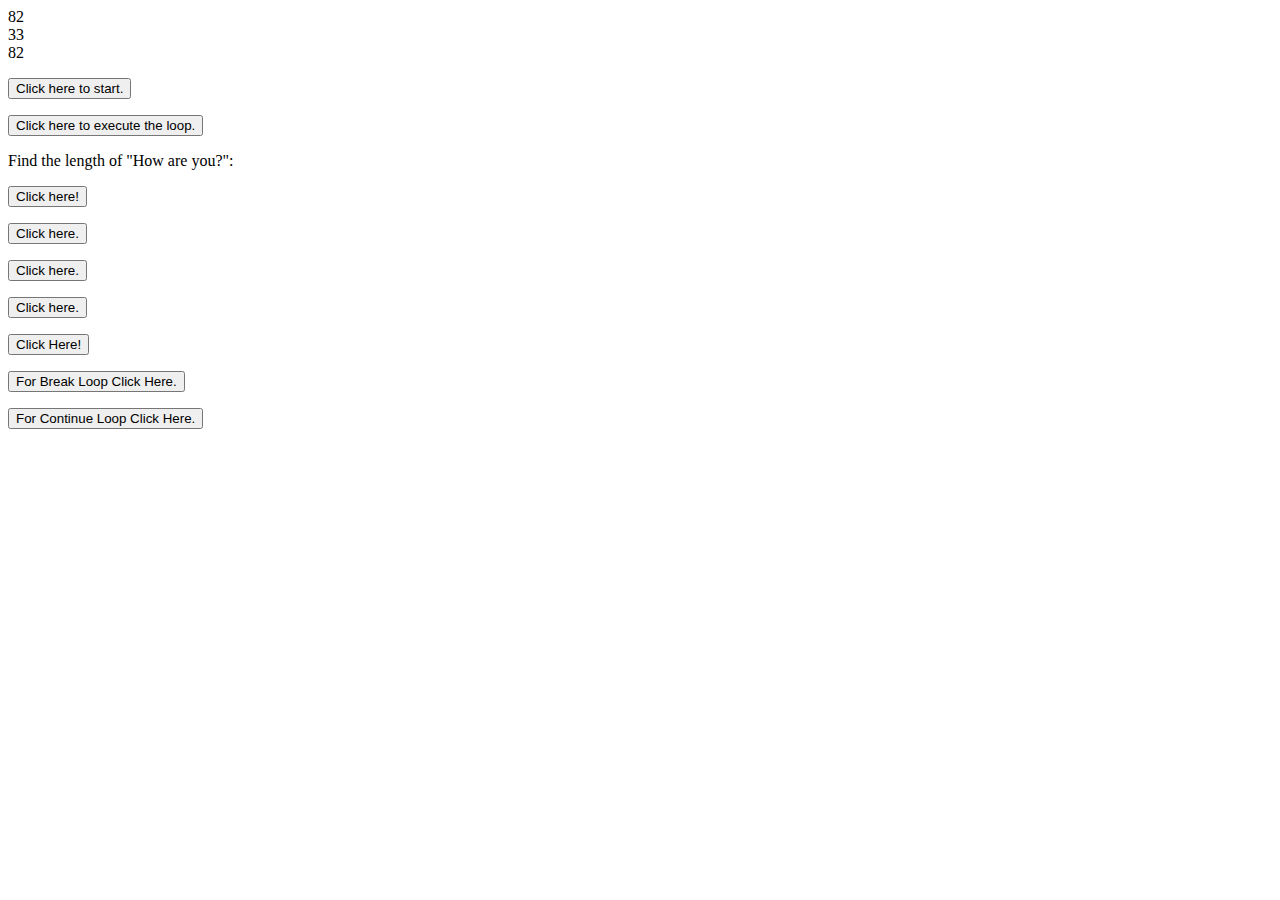
<file: Basic JavaScript Projects/Project10_loops_arrays/index.html>
<!DOCTYPE html>
<html>  
    <head>
        <script src="JS/main.js"></script>
    </head>

    <body>

        <p id="Counting_to_Ten"></p>
        <button onclick="count_to_Ten()">Click here to start.</button>

    
        <p id="loop"></p>
        <button onclick="Call_Loop()">Click here to execute the loop.</button>


        <p>Find the length of "How are you?":</p>
        <p id="stringlength"></p>
        <button onclick="string_length()">Click here!</button>

        <p id="List_of_Instruments"></p>
        <button onclick="for_Loop()">Click here.</button>


        <p id="Cat"></p>
        <button onclick="cat_pics()">Click here.</button>


        <p id="Constant"></p>
        <button onclick="constant_function()">Click here.</button>


        <p id="return_sample"></p>
        <button onclick="return_function(name)">Click Here!</button>
        

        <p id="Car_Object"></p>
        

        <p id="break_sample"></p>
        <button onclick="break_loop()">For Break Loop Click Here.</button>


        <p id="continue_sample"></p>
        <button onclick="continue_loop()">For Continue Loop Click Here.</button>

    </body>

</html>
</file>
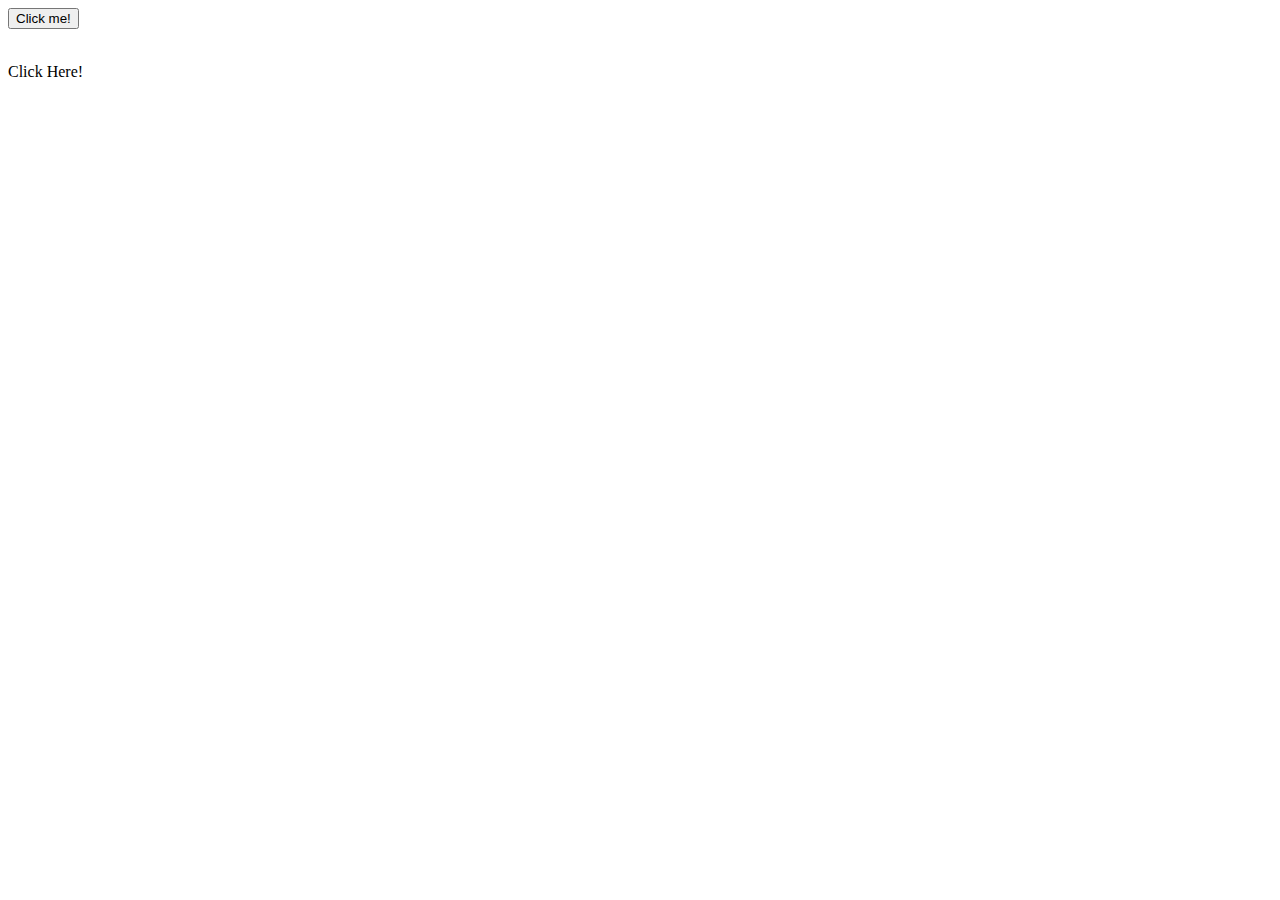
<file: Basic JavaScript Projects/Project2_functions/index.html>
<!DOCTYPE html>
<html>
    <head>
        <script src="JS/main.js"></script>
    </head>

    <body>
        <button onclick="My_First_Function()" id="Green_Text">
            Click me!
        </button>
        <br><br>

        <p id="Concatenate" onclick="myFunction()">Click Here!</p>
        
    </body>


</html>
</file>
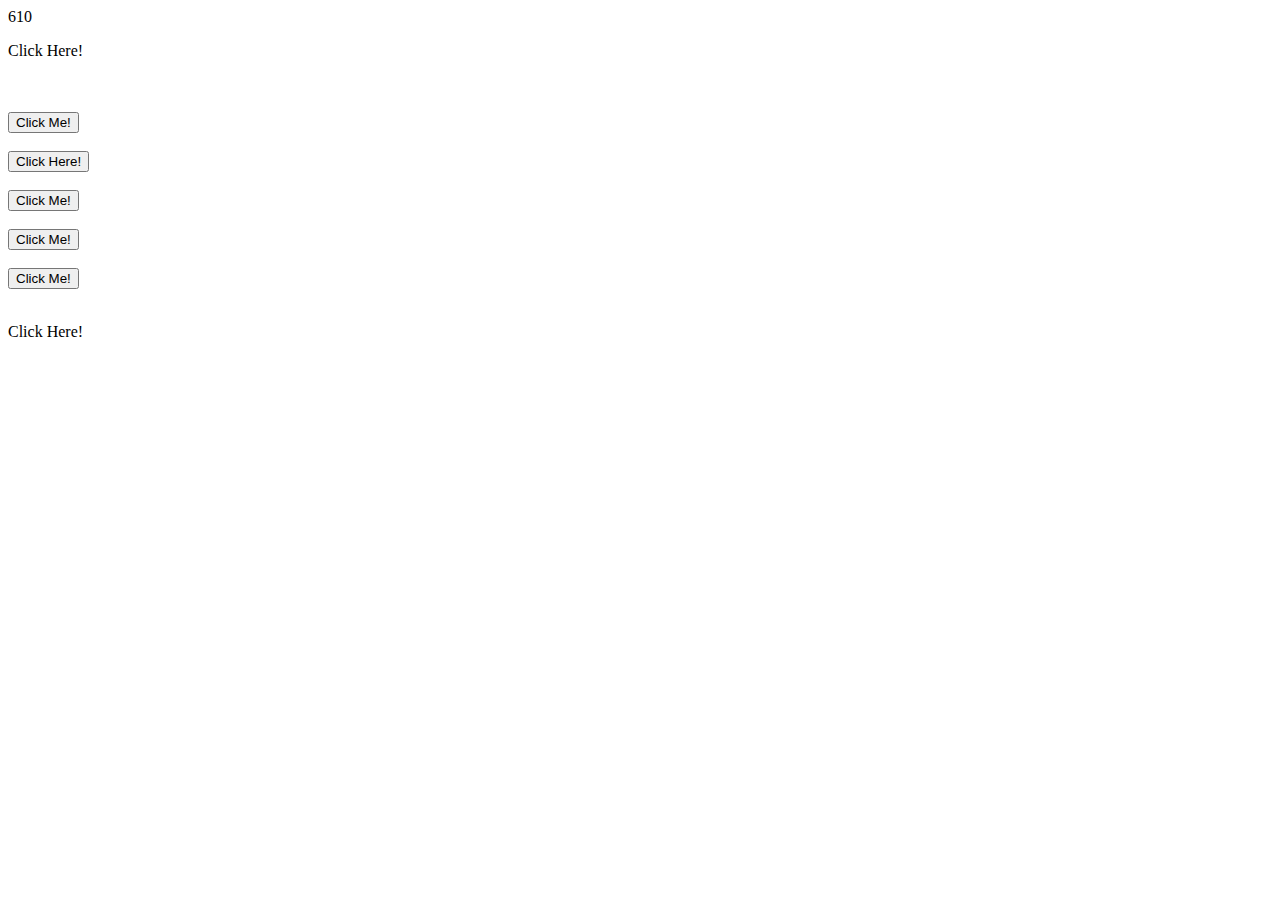
<file: Basic JavaScript Projects/Project3_math_operators/index.html>
<!DOCTYPE html>
<html>
    <head>
        <script src="JS/main.js"></script>
    </head>

    <body>
        <p id="Math" onclick="addition_Function()">Click Here!</p><br><br>


        <button onclick="subtraction_Function()" id="Math">
            Click Me!
        </button> <br><br>

        <button onclick="multiplication()" id="Math">
            Click Here!
        </button> <br><br>

        <button onclick="division()" id="Math">
            Click Me!
        </button> <br><br>

        <button onclick="more_Math()" id="Math">
            Click Me!
        </button> <br><br>

        <button onclick="modulus_Operator()" id="Math">
            Click Me!
        </button> <br><br>

        <p id="Math" onclick="negation_Operator()">Click Here!</p><br><br>
        
    </body>


</html>
</file>
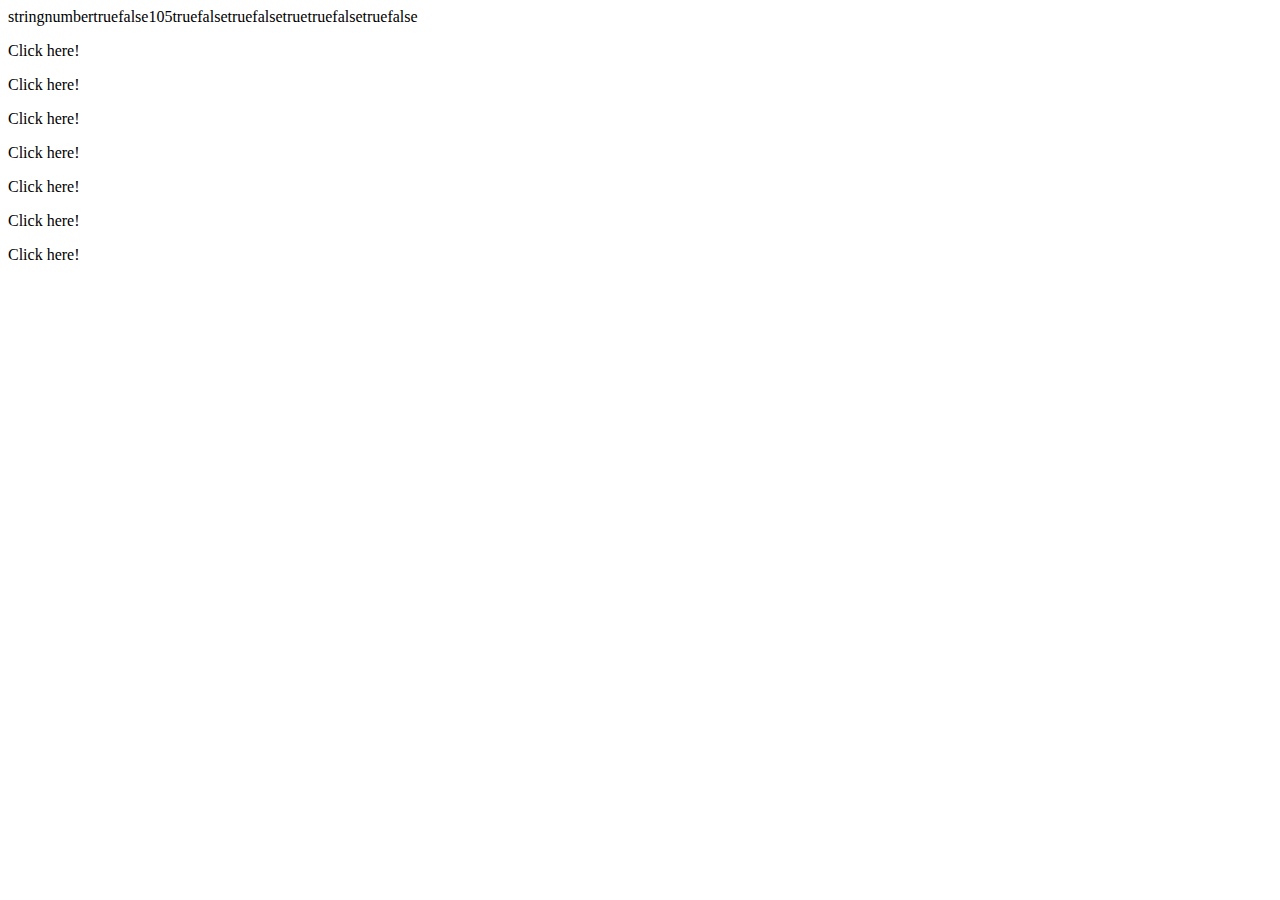
<file: Basic JavaScript Projects/Project5_comparisons_type_coercion/index.html>
<!DOCTYPE html>
<html>
    <head>
        <script src="JS/main.js"></script>
    </head>

    <body>
        <p id="Test" onclick="my_1stFunction()">Click here!</p>

        <p id="Test" onclick="my_2ndFunction()">Click here!</p>

        <p id="Test" onclick="my_3rdFunction()">Click here!</p>

        <p id="Test" onclick="my_4thFunction()">Click here!</p>

        <p id="Test" onclick="my_5thFunction()">Click here!</p> 
        
        <p id="Not" onclick="not_1stFunction()">Click here!</p>

        <p id="Not" onclick="not_2ndFunction()">Click here!</p>

    </body>
</file>
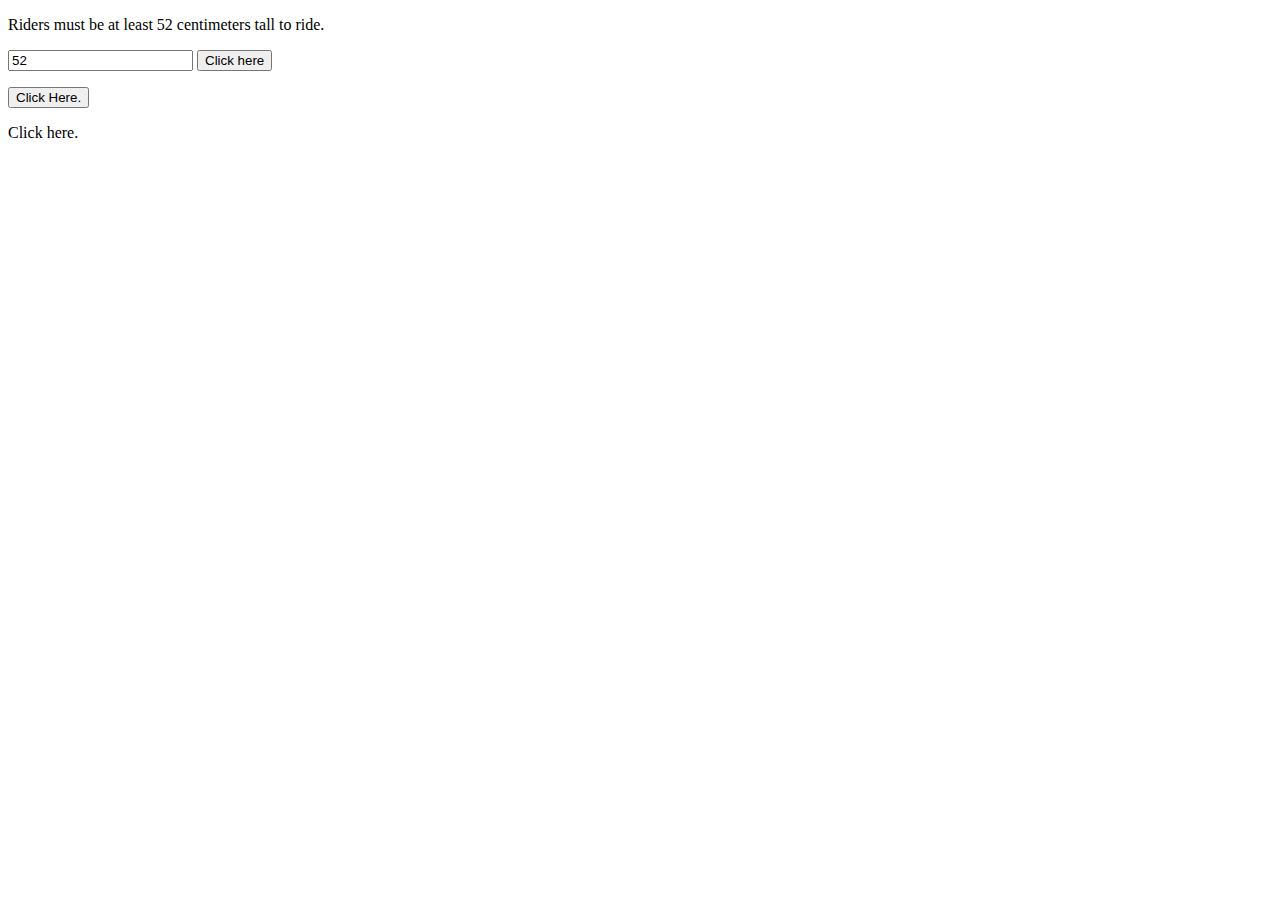
<file: Basic JavaScript Projects/Project6_ternary__operators_constructors/index.html>
<!DOCTYPE html>
<html>
    <head>
        <script src="JS/main.js"></script>
    </head>

    <body>
        <p>Riders must be at least 52 centimeters tall to ride.</p>
        <input id="Height" value="52" />
        <button onclick="Ride_Function()">Click here</button>
        <p id="Ride"></p>
   

        <button onclick="myFunction()">Click Here.</button>
        <p id="New_and_This"></p>


        <p id="Counting" onclick="count_Function()">Click here.</p>
        

    </body>
</file>
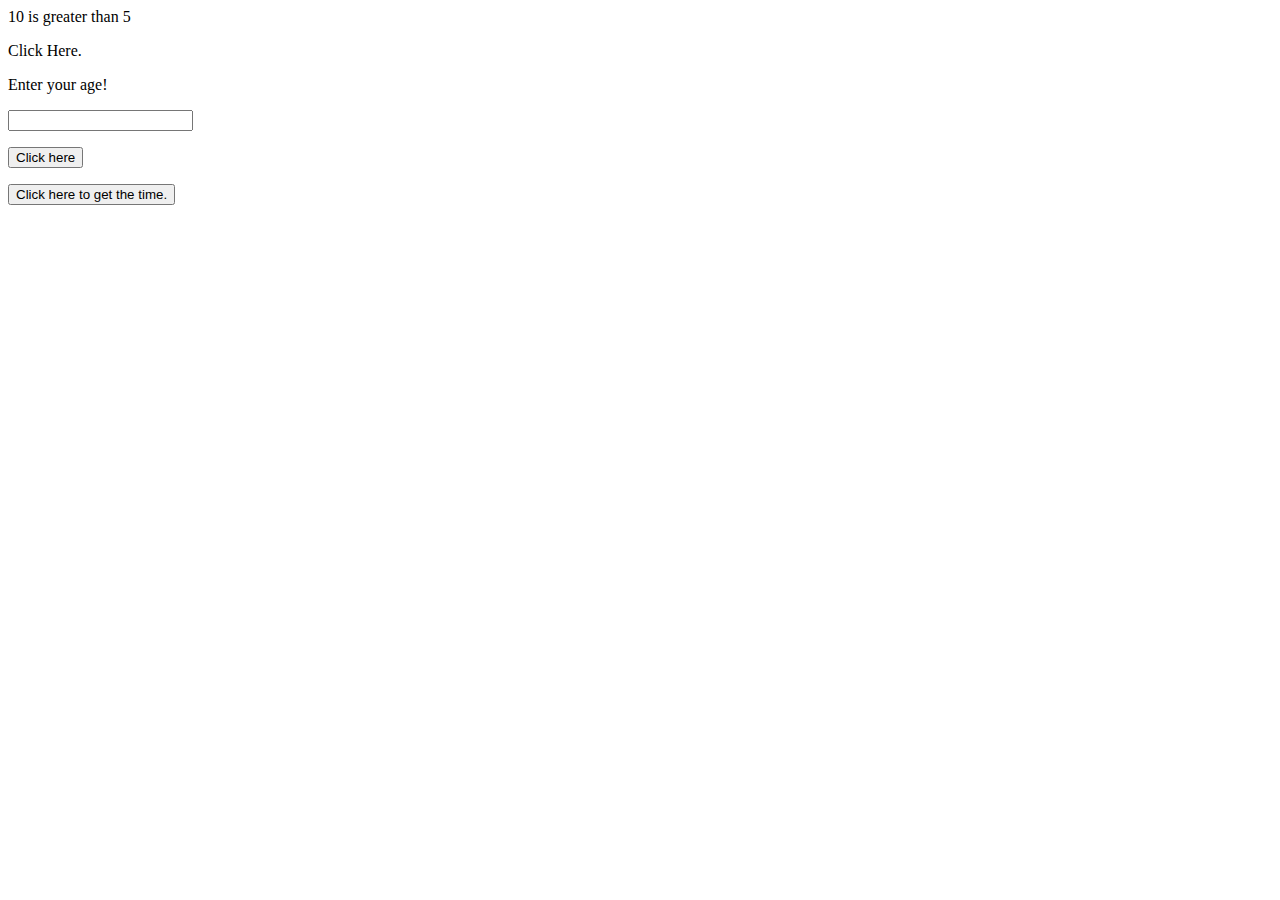
<file: Basic JavaScript Projects/Project7_scope_time_function folder/index.html>
<!DOCTYPE html>
<html>
    <head>
        <script src="JS/main.js"></script>
    </head>

    <body>
       <p id="Greeting" onclick="get_Date()">Click Here.</p>

       <p>Enter your age!</p>
        <input id="Age" value="" />
        <p id="How_old_are_you?"></p>
        <button onclick="Age_Function()">Click here</button>

        <p id="Time_of_day"></p>
        <button onclick="Time_function()">Click here to get the time.</button>

    </body>
</file>
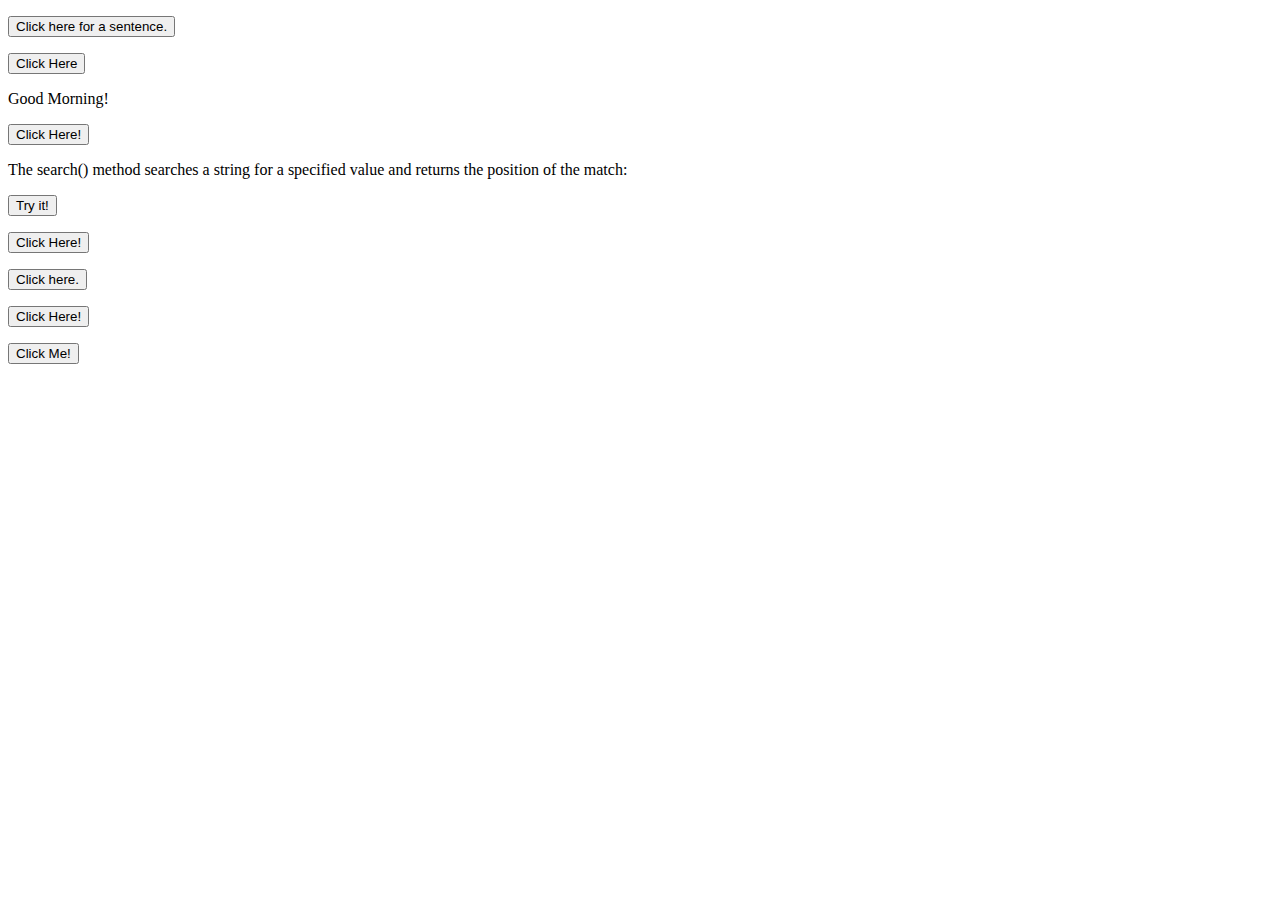
<file: Basic JavaScript Projects/Project8_string_methods/index.html>
<!DOCTYPE html>
<html>
    <head>
        <script src="JS/main.js"></script>
    </head>

    <body>
        <p id="Concatenate"></p>
        <button onclick="full_Sentence()">Click here for a sentence.</button>

    
        <p id="Slice"></p>
        <button onclick="slice_Method() ">Click Here</button>


        <p id="Convert">Good Morning!</p>
        <button onclick="toUpperCase_Method()">Click Here!</button>


        <p id="Search"></p>
        <p>The search() method searches a string for a specified value and returns the position of the match:</p>
        <button onclick="search_Method()">Try it!</button>


        <p id="Numbers_to_string"></p>
        <button onclick="string_Method()">Click Here!</button>


        <p id="Precision"></p>
        <button onclick="precision_Method()">Click here.</button>

        
        <p id="fixed"></p>
        <button onclick="fixed_Method()">Click Here!</button>


        <p id="value"></p>
        <button onclick="valueOf_Method()">Click Me!</button>

    
    </body>

</html>
</file>
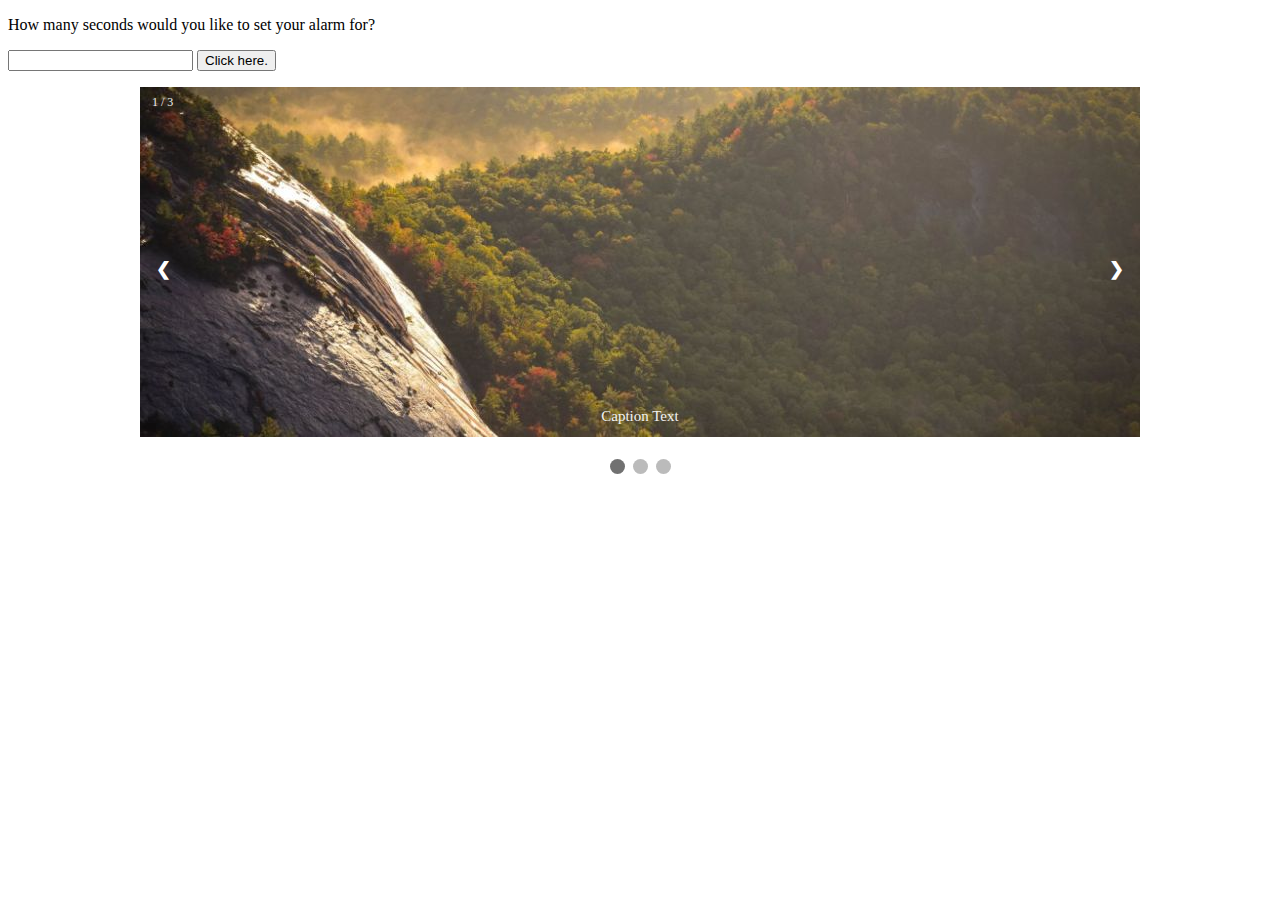
<file: Basic JavaScript Projects/Project9_countdown_slideshow/index.html>
<!DOCTYPE html>
<html lang="en">

    <head>
        <script src="JS/main.js" defer></script>
        <link rel="stylesheet" type="text/css" href="CSS/main.css"
        
    </head>

    <body>
        <p>How many seconds would you like to set your alarm for?</p>
        <input id="seconds" value="" />
        <button onclick="countdown()">Click here.</button>
        <p id="timer"></p>
        
        
        <!-- Slideshow container -->
    <div class="slideshow-container">

    <!-- Full-width images with number and caption text -->
    <div class="mySlides fade">
      <div class="numbertext">1 / 3</div>
      <img src="Images/img1.jpg" style="width:100%">
      <div class="text">Caption Text</div>
    </div>
  
    <div class="mySlides fade">
      <div class="numbertext">2 / 3</div>
      <img src="Images/img2.jpg" style="width:100%">
      <div class="text">Caption Two</div>
    </div>
  
    <div class="mySlides fade">
      <div class="numbertext">3 / 3</div>
      <img src="Images/img3.jpg" style="width:100%">
      <div class="text">Caption Three</div>
    </div>
  
    <!-- Next and previous buttons -->
    <a class="prev" onclick="plusSlides(-1)">&#10094;</a>
    <a class="next" onclick="plusSlides(1)">&#10095;</a>
  </div>
  <br>
  
  <!-- The dots/circles -->
  <div style="text-align:center">
    <span class="dot" onclick="currentSlide(1)"></span>
    <span class="dot" onclick="currentSlide(2)"></span>
    <span class="dot" onclick="currentSlide(3)"></span>
  </div>
    
    </body>

</html>
</file>
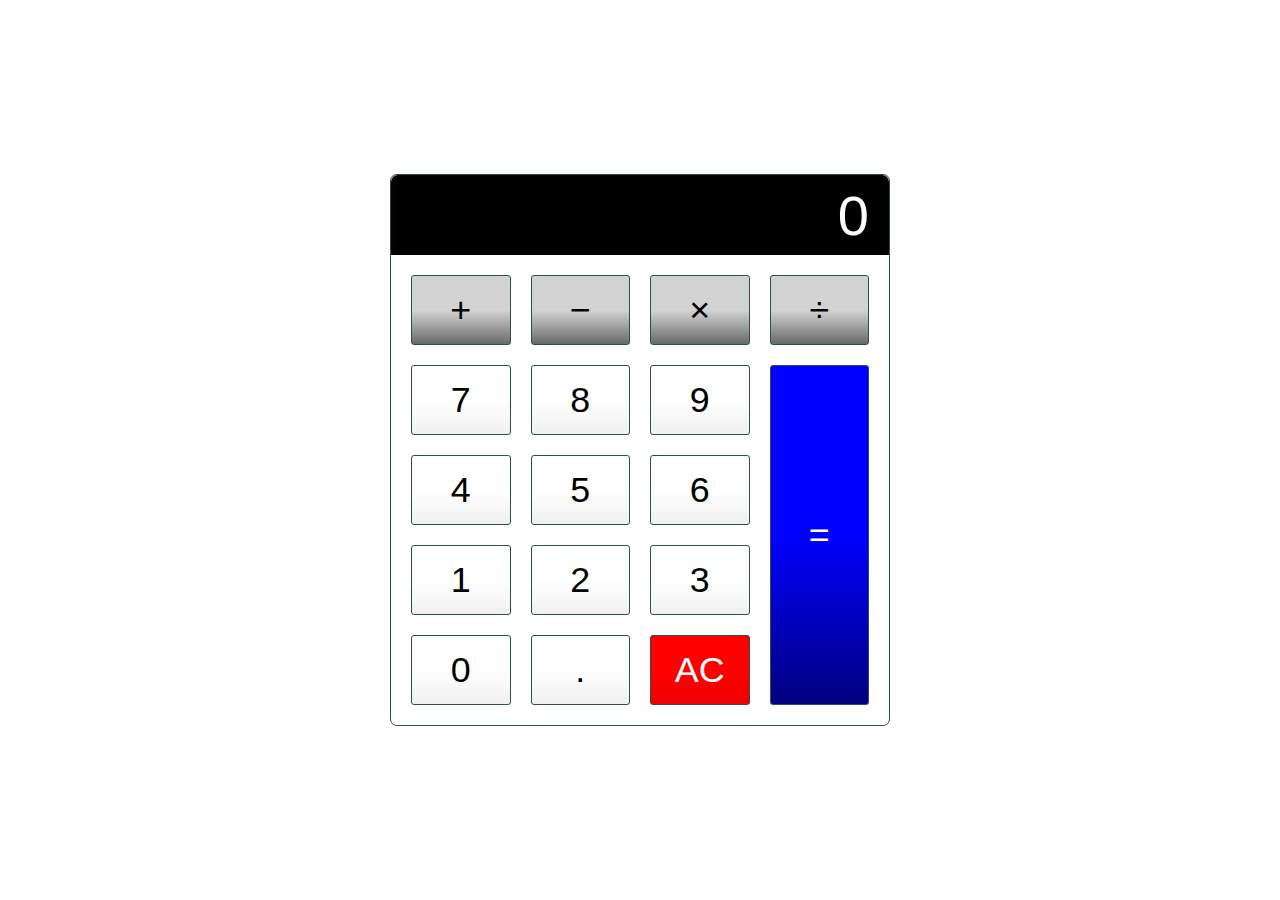
<file: JavaScript/calculator.html>
<!DOCTYPE html>
<html lang="en">

<head>

    <meta charset="utf-8">

    <title>Calculator</title>
    <meta name="description" content="A basic HTML, CSS and JavaScript Calculator">
    <meta name="author" content="Analiza_Gansit">
    <script src="./Calculator_JavaScript.js" defer></script>
    <link rel="stylesheet" href="CSS/Calculator_CSS.css">

</head>

<body>
    <div class="calculator">
        <input type="=text" class="calculator-screen" value="0" disabled />
        <div class="calculator-keys">
            <button type="button" class="operator" value="+">&plus;</button>
            <button type="button" class="operator" value="-">&minus;</button>
            <button type="button" class="operator" value="*">&times;</button>
            <button type="button" class="operator" value="/">&divide;</button>

            <button type="button" value="7">7</button>
            <button type="button" value="8">8</button>
            <button type="button" value="9">9</button>

            <button type="button" value="4">4</button>
            <button type="button" value="5">5</button>
            <button type="button" value="6">6</button>

            <button type="button" value="1">1</button>
            <button type="button" value="2">2</button>
            <button type="button" value="3">3</button>

            <button type="button" value="0">0</button>

            <button type="button" class="decimal function" value=".">.</button>
            <button type="button" class="all-clear function" value="all-clear">AC</button>
            <button type="button" class="equal-sign operator" value="=">=</button>
            
        </div>
    </div>

</body>

</html>
</file>
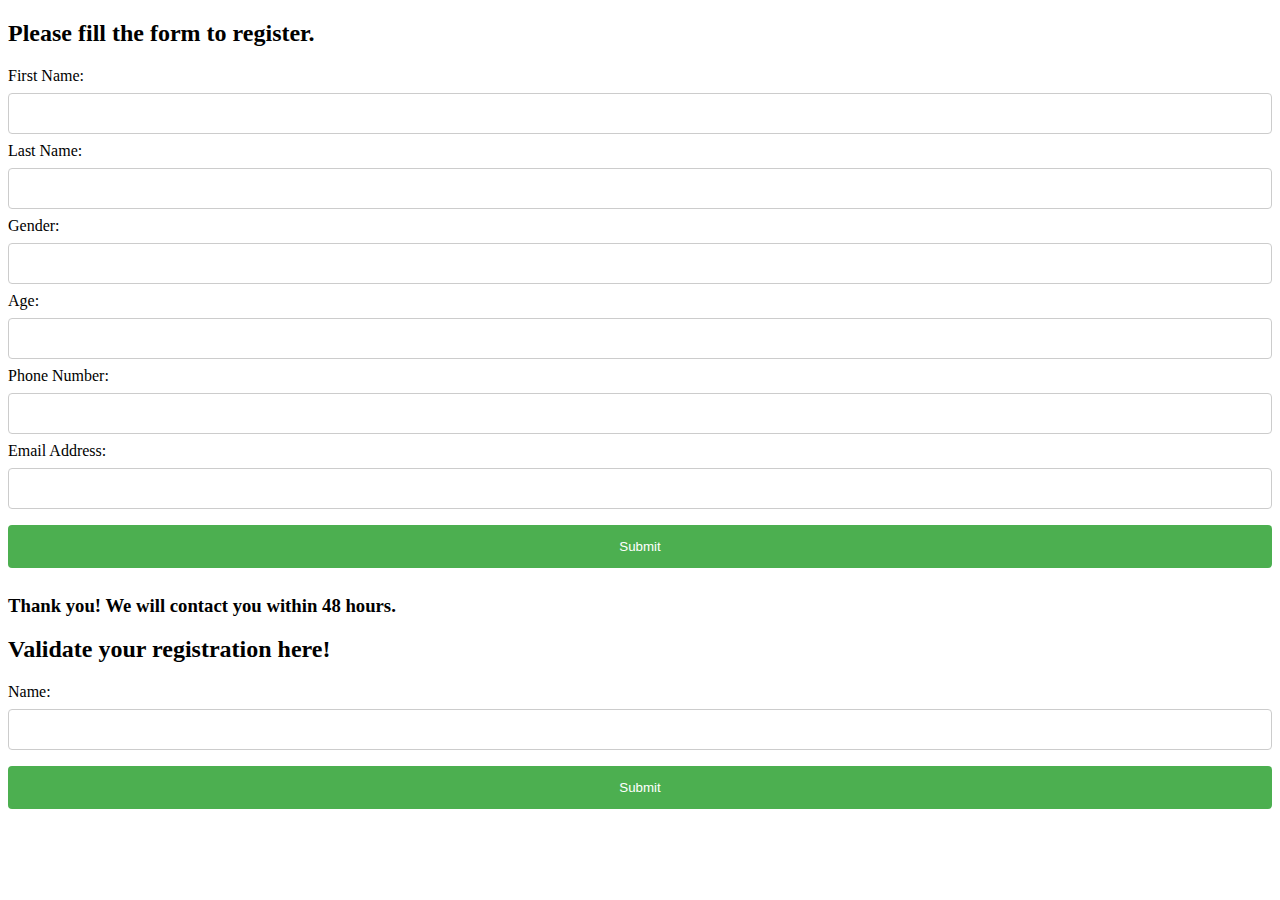
<file: JavaScript/HTML_2.html>
<!DOCTYPE html>
<html>

<head>
    <meta charset="utf-8">
    <link rel="stylesheet" href="./CSS/CSS_1.css">
    <script src="JavaScript_2.js"></script>
</head>
<body>

<h2>Please fill the form to register.</h2>

<form>
  <label for="fname">First Name:</label><br>
  <input type="text" id="fname" name="fname" value=""><br>
  <label for="lname">Last Name:</label><br>
  <input type="text" id="lname" name="lname" value=""><br>
  <label for="gender">Gender:</label><br>
  <input type="text" id="gender" name="gender" value=""><br>
  <label for="age">Age:</label><br>
  <input type="text" id="age" name="age" value=""><br>
  <label for="phone">Phone Number:</label><br>
  <input type="text" id="phone" name="phone" value=""><br>
  <label for="email">Email Address:</label><br>
  <input type="text" id="email" name="email" value=""><br>
  <input type="submit" value="Submit">
</form> 
</form><h3>Thank you!  We will contact you within 48 hours.</h3>
 

<h2>Validate your registration here!</h2>
<form name="myForm" action="Validate.txt" onsubmit="return validateForm()" method="post">
    Name: <input type="text" name="fname">
    <input type="submit" value="Submit">
  


</body>
</html>
</file>
<file: Basic JavaScript Projects/Project9_countdown_slideshow/CSS/main.css>
* {box-sizing:border-box}

/* Slideshow container */
.slideshow-container {
  max-width: 1000px;
  position: relative;
  margin: auto;
}

/* Hide the images by default */
.mySlides {
  display: none;
}

/* Next & previous buttons */
.prev, .next {
  cursor: pointer;
  position: absolute;
  top: 50%;
  width: auto;
  margin-top: -22px;
  padding: 16px;
  color: white;
  font-weight: bold;
  font-size: 18px;
  transition: 0.6s ease;
  border-radius: 0 3px 3px 0;
  user-select: none;
}

/* Position the "next button" to the right */
.next {
  right: 0;
  border-radius: 3px 0 0 3px;
}

/* On hover, add a black background color with a little bit see-through */
.prev:hover, .next:hover {
  background-color: rgba(0,0,0,0.8);
}

/* Caption text */
.text {
  color: #f2f2f2;
  font-size: 15px;
  padding: 8px 12px;
  position: absolute;
  bottom: 8px;
  width: 100%;
  text-align: center;
}

/* Number text (1/3 etc) */
.numbertext {
  color: #f2f2f2;
  font-size: 12px;
  padding: 8px 12px;
  position: absolute;
  top: 0;
}

/* The dots/bullets/indicators */
.dot {
  cursor: pointer;
  height: 15px;
  width: 15px;
  margin: 0 2px;
  background-color: #bbb;
  border-radius: 50%;
  display: inline-block;
  transition: background-color 0.6s ease;
}

.active, .dot:hover {
  background-color: #717171;
}

/* Fading animation */
.fade {
  animation-name: fade;
  animation-duration: 1.5s;
}

@keyframes fade {
  from {opacity: .4}
  to {opacity: 1}
}
</file>
<file: JavaScript/CSS/Calculator_CSS.css>
html {
    font-size: 70%;
    box-sizing: border-box;
}

*, *::before, *::after {
    margin: 0;
    padding: 0;
    box-sizing: inherit;
}

.calculator {
    border: 1.2px solid darkslategray;
    border-radius: 7px;
    position: absolute;
    top: 50%;
    left: 50%;
    transform: translate(-50%, -50%);
    width: 500px;
}

.calculator-screen {
    width: 100%;
    font-size: 5rem;
    height: 80px;
    border: none;
    background-color: black;
    color: white;
    text-align: right;
    padding-right: 20px;
    padding-left: 20px;
    border-radius: 7px 7px 0px 0px;
}

button {
    height: 70px;
    border-radius: 3px;
    border: 1px solid darkslategray;
    background-color: transparent;
    font-size: 3.2rem;
    color: black;
    background-image: linear-gradient(to bottom, transparent, transparent 50%, rgba(0, 0, 0, .06));
    text-shadow: 0  1px rgba(255, 255, 255, .04);
    box-shadow: inset 0 0 0 1px rgba (255, 255, 255, .05), inset 0 1px 0 0 
         rgba(255,255,255,.05), inset 0 --1px 0 0 rgba(255,255,255,.05), 
        0 1px 0 0 rgba(255,255,255,.05);
}

button:hover {
    background-color: #e1e1e1;
}

.operator {
    color: black;
    background-image: linear-gradient(to bottom, transparent, transparent 50%, rgba(0,0,0,.5));
    background-color: lightgray;
}

.all-clear {
    background-color: red;
    border-color: darkslategray;
    color: #fff;
}

.all-clear:hover {
    background-color: darkred;
}

.equal-sign {
    background-color: blue;
    border-color: darkslategray;
    color: #fff;
    height: 100%;
    grid-area: 2 / 4 / 6 / 5;
}

.equal-sign:hover {
background-color: darkblue;
}

.calculator-keys {
    display: grid;
    grid-template-columns: repeat(4, 1fr);
    grid-gap: 20px;
    padding: 20px;
}
</file>
<file: JavaScript/CSS/CSS_1.css>
input[type=text], select {
  width: 100%;
  padding: 12px 20px;
  margin: 8px 0;
  display: inline-block;
  border: 1px solid #ccc;
  border-radius: 4px;
  box-sizing: border-box;
}

input[type=submit] {
  width: 100%;
  background-color: #4CAF50;
  color: white;
  padding: 14px 20px;
  margin: 8px 0;
  border: none;
  border-radius: 4px;
  cursor: pointer;
}

input[type=submit]:hover {
  background-color: #45a049;
}

div {
  border-radius: 5px;
  background-color: #f2f2f2;
  padding: 20px;
}
</file>
